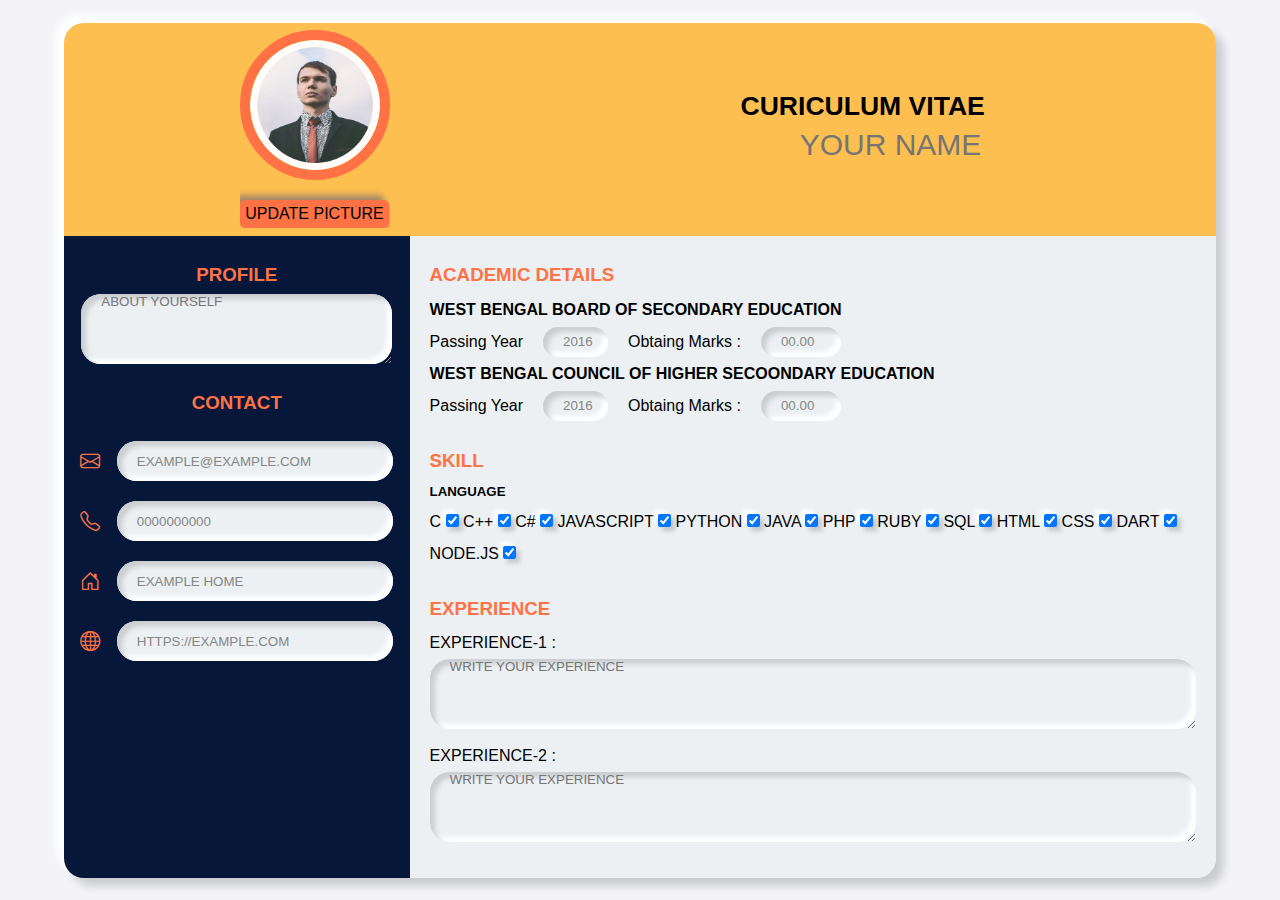
<file: index.html>
<!DOCTYPE html>
<html lang="en">

<head>
    <meta charset="UTF-8">
    <meta name="viewport" content="width=device-width, initial-scale=1.0">
    <title>Create Your Own CV</title>
    <link rel="stylesheet" href="style.css">
    <link rel="stylesheet" href="https://cdn.jsdelivr.net/npm/bootstrap-icons@1.11.3/font/bootstrap-icons.min.css">
    <link rel="stylesheet" href="https://cdnjs.cloudflare.com/ajax/libs/font-awesome/6.5.2/css/all.min.css"
        integrity="sha512-SnH5WK+bZxgPHs44uWIX+LLJAJ9/2PkPKZ5QiAj6Ta86w+fsb2TkcmfRyVX3pBnMFcV7oQPJkl9QevSCWr3W6A=="
        crossorigin="anonymous" referrerpolicy="no-referrer" />
</head>
<!-- <link rel="stylesheet" href="script.js"> -->

<body>
    <!-- <h1> create your own cv</h1> -->
    <div class="container">
        <form id="form" action="form.php" method="get">
            <header>
                <div class="profile-pic">
                    <img src="image.png" alt="" id="profilepic">
                    <label id="dp-lable" for="dp">update picture</label>
                    <input type="file" accept="image/jpeg image/png image/jpg" id="dp">
                </div>
                <div class="heading">
                    <h5>CURICULUM VITAE</h5>
                    <input type="text" name="name" id="name" placeholder="your name">
                </div>
            </header>
            <main>
                <section class="side1 side">
                    <div class="profile">
                        <h3>profile</h3>
                        <textarea name="aboutme" id="aboutme" class="input1" placeholder="about yourself" ></textarea>

                    </div>
                    <div class="contact">
                        <h3>contact</h3>
                        <div class="mail subcontact">
                            <label for="mail"><i class="bi bi-envelope"></i></label>
                            <input type="email" name="email" id="mail" value="example@example.com">
                        </div>
                        <div class="phone subcontact">
                            <label for="ph"><i class="bi bi-telephone" ></i></label>
                            <input type="number" name="ph" id="ph" value="0000000000">
                        </div>
                        <div class="home subcontact">
                            <label for="home"><i class="bi bi-house-door"></i></label>
                            <input type="text" name="home" id="home" value="example home">
                        </div>
                        <div class="website subcontact">
                            <label for="site"><i class="bi bi-globe"></i></label>
                            <input type="url" name="site" id="site" value="https://example.com">
                        </div>
                    </div>
                    <div class="hobbie">
                        <h3>hobbies</h3>
                        <div class="hobbie-option">
                            <div id="option1">
                                <label for="photo"><i class="bi bi-camera"> </i> Photography</label>
                                <input class="checkbox"
                                type="checkbox" name="photo" id="photo" checked>
                            </div>
                            <div id="option2">
                                <label for="reading"><i class="bi bi-book"> </i> Reading</label>
                                <input type="checkbox" name="photo" id="photo" checked>
                            </div>
                            <div id="option3">
                                <label for="music"><i class="bi bi-music-note-beamed"> </i> Music</label>
                                <input type="checkbox" name="music" id="music" checked>
                            </div>
                            <div id="option4">
                                <label for="writing"><i class="bi bi-pencil-square"> </i> Writing</label>
                                <input type="checkbox" name="writing" id="writing" checked>
                            </div>
                        </div>
                    </div>
                </section>
                <section class="side2 side">
                    <div class="education">
                        <h3>Academic details</h3>
                        <div class="secondary">
                            <h4>West Bengal Board of Secondary
                                Education</h4>

                            <!-- <label for="school">name of the
                                institution :</label>
                            <input type="text" name="school" id="md"> -->


                            
                            <div class="marks">
                                <label for="year1">passing year</label>
                                <input type="number" min="1900" max="2099" step="1" value="2016" id="year1">
                                <label for="marks1">obtaing marks :</label>
                                <input type="number" min="0.00" max="100.00" step="1" name="marks" id="marks1" value="00.00"><i
                                    class="fa-solid fa-percent"></i>
                            </div>


                        </div>
                        <div class="higher-secondary">
                            <h4>West Bengal Council of Higher
                                Secoondary education
                            </h4>

                            <!-- <label for="school">name of the
                                institution :</label>
                            <input type="text" name="school" id="md"> -->

                            
                            <div class="marks">
                                <label for="year2">passing year</label>
                                <input type="number" min="1900" max="2099" step="1" value="2016" id="year2">
                                <label for="marks2">obtaing marks :</label>
                                <input type="number" min="0.00" max="100.00" step="1" name="marks" id="marks2" value="00.00"><i
                                    class="fa-solid fa-percent"></i>
                            </div>

                        </div>
                    </div>
                    <div class="skill">
                        <h3>skill</h3>

                        <div class="language">
                            <h5>language</h5>
                            <label for="c">c</label>
                            <input type="checkbox" name="" id="c" checked>

                            <label for="c++">c++</label>
                            <input type="checkbox" name="" id="c++" checked>

                            <label for="c#">c#</label>
                            <input type="checkbox" name="" id="c#" checked>

                            <label for="Javascript">Javascript</label>
                            <input type="checkbox" name="" id="Javascript" checked>

                            <label for="Python">Python</label>
                            <input type="checkbox" name="" id="Python" checked>

                            <label for="Java">Java</label>
                            <input type="checkbox" name="" id="Java" checked>

                            <label for="PHP">PHP</label>
                            <input type="checkbox" name="" id="PHP" checked>

                            <label for="Ruby">Ruby</label>
                            <input type="checkbox" name="" id="Ruby" checked>

                            <label for="SQL">SQL</label>
                            <input type="checkbox" name="" id="SQL" checked>

                            <label for="HTML">HTML</label>
                            <input type="checkbox" name="" id="HTML" checked>

                            <label for="CSS">CSS</label>
                            <input type="checkbox" name="" id="CSS" checked>

                            <label for="dart">dart</label>
                            <input type="checkbox" name="" id="dart" checked>

                            <label for="node.js">node.js</label>
                            <input type="checkbox" name="" id="node.js" checked>

                        </div>
                    </div>

                    <div class="experience">
                        <h3>experience</h3>

                        <div class="ex">
                            <label for="experience1">experience-1 :</label>
                            <textarea class="input1" id="experience1" name="experience1" rows="3" cols="40" placeholder="write your experience"></textarea>
                        </div>

                        <div class="ex">
                            <label for="experience2">experience-2 :</label>
                            <textarea class="input1" id="experience2" name="experience2" rows="3" cols="40" placeholder="write your experience"></textarea>
                        </div>
                    </div>
                </section>
            </main>
        </form>
    </div>


    <script src="script.js"></script>

</body>

</html>
</file>
<file: style.css>
*{
    margin: 0;
    padding: 0;
    box-sizing:border-box;
    text-transform: uppercase;
    font-family: 'Gill Sans', 'Gill Sans MT', Calibri, 'Trebuchet MS', sans-serif;
    /* overflow: hidden; */
    /* font-size: 1.rem; */
}
body{
    width: 100vw;
    height: 100vh;
    display: flex;
    flex-direction: column;
    justify-content: center;
    align-items: center;
    background: #f4f4f8;

}
/* h1{
    margin-bottom: 100px;
} */
.container{
    display: flex;
    max-width: 90%;
    border-radius: 20px;
    overflow: hidden;
    /* width: auto; */
    /* margin-top: 30px; */
    height: 95%;
    /* background: #d3f3de; */
    /* background-color: #ecf0f3; */
    /* background: #9b4630; */
    box-shadow: -8px -8px 8px #feffff, 8px 8px 8px #161b1d2f;
}
.container header{
    display: flex;
    justify-content: space-around;
    align-items:center;
    /* padding: 0 0 0 30px; */
    width: 100%;
    height: 25%;
    /* background:  #F5BD02 ; */
    /* background: #a68868; */
    /* background: #e3c39d; */
    background: #fdbf50;
    /* position: relative;
    top: 0; */
}
.container header .heading{
    /* position:absolute;
    right: 100px;
    bottom: 0; */
    font-size: 2rem;
}
.container header .heading #name{
    width: 300px;
    height: 45px;
    font-size: 30px;
    background: transparent;
    border: 1px solid transparent;
    text-align: center;
    cursor: pointer;
    outline: none;
}
.container form .profile-pic{
    overflow: hidden;
    /* position: absolute;
    top:50px;
    left: 80px; */
    /* width: 1; */
    /* height: 90%; */
    /* justify-content: ; */
    gap: 20px;
    display: flex;
    flex-direction: column;
}
.container form .profile-pic img{
    width: 150px;
    height: 150px;
    border-radius: 100%;
    border: 10px solid #ff7246;
    overflow: hidden;
    
}
.container form .profile-pic #dp-lable{
    /* width: 30%; */
    display: inline-block;
    /* background-color: #ecf0f3; */
    background: #ff7246;
    /* box-shadow: 5px 5px 6px #0d275023, -5px -5px 6px #ffffff; */
    box-shadow: 5px 5px 6px #0d275023, -5px -5px 6px #a68868;
    /* width: 100px; */
    padding: 5px;
    /* background: white; */
    margin: 0 auto;
    border-radius: 5px;
    cursor: pointer;
}
.container form .profile-pic #dp{
    display: none;
}

.container main{
    display: flex;
    justify-content: space-between;
    width: 100%;
    height: 75%;
    /* background: red; */
}
.container main .side{
    padding-top: 20px;
    flex-wrap: wrap;
    display: flex;
    flex-direction: column;
    /* justify-content: center; */
    text-align: left;
    /* width: 50%; */
    gap: 20px;
    line-height: 2;
}
.container main .side1{
    color: white;
    align-items: center;
    width: 30%;
    /* height: 100%; */
    background: #071739;
    
    /* background: blue; */
}
.container main .side2{
    /* border-left: 1px solid  #535658; */
    /* border-left: 1px solid  #2a2c41; */
    height: 100%;
    background: #ecf0f3;
    /* padding: 0 20px; */
    width: 70%;
    display: flex;
    padding-left: 20px;
    padding-right: 20px;
    
    
}
.container main .side input , textarea {
    background-color: #ecf0f3;
    box-shadow: inset 5px 5px 5px #cbced1, inset -5px -5px 5px #ffffff;
    border: none;
    border-radius: 20px;
    padding-left: 20px;
    color: #858686;
    outline: none;
}
label,i{
    cursor: pointer;
}
.hobbie input[type="checkbox"]{
    background-color: #ecf0f3;
    box-shadow: inset 5px 5px 5px #cbced1, inset -5px -5px 5px #ffffff;
    border: none;
    border-radius: 20px;
    padding-left: 20px;
    color: #858686;
    outline: none;

}
.hobbie input[type="checkbox"]:checked{
/* box-shadow: -4px -4px 4px #000000, 4px 4px 4px #ff7246; */
box-shadow: none;
}
.language input[type="checkbox"]:checked{
box-shadow: -4px -4px 4px #feffff, 4px 4px 4px #161b1d2f;
}
.input1{
    width: 100%;
    height: 70px;
    /* display: inline-block; */
}
#mail,#ph,#home,#site{
    height: 40px;
    /* display: flex; */
    /* flex-direction:row; */
    /* justify-content: space-around; */
    
    /* margin-top: 10px; */
}
.contact,.profile,.hobbie{
    width: 100%;
    display: flex;
    flex-direction: column;
    justify-content: center;
    align-items: center;
    /* height: ; */
}
.profile{
    width: 90%;
}
.subcontact{
    display: flex;
    justify-content: space-evenly;
    align-items: center;
    margin-top: 20px;
    width: 100%;
    /* background: red; */
}
.subcontact input{
    width: 80%;
    /* height: 500px; */
}

.side1 i{
    font-size: 20px;
    color: #ff7246;
    font-weight: bold;
}
.hobbie-option ,.option1,.option2,.option3,.option4{
    width: 100%;
    display: flex;
    flex-direction: column;
    /* justify-content: space-evenly; */
    /* align-items: center; */
    /* background: red; */
    /* column-gap: 22; */
    
}
.hobbie-option i{
    margin: 0 20px;
    /* display: inline-block; */
    /* width: 50px; */
    /* background: red; */
    
}
h3{
    color: #ff7246;
    font-weight: bolder;

}
.side2 .education label{
    text-transform: capitalize;
}

.side2 .education input{
    height: 30px;
}
.side2 .education label ,input{
    display: inline;
}
.marks{
    width: 100%;
    gap: 20px;
    /* justify-content: center; */
    align-items: center;
    display: flex;
}
</file>
